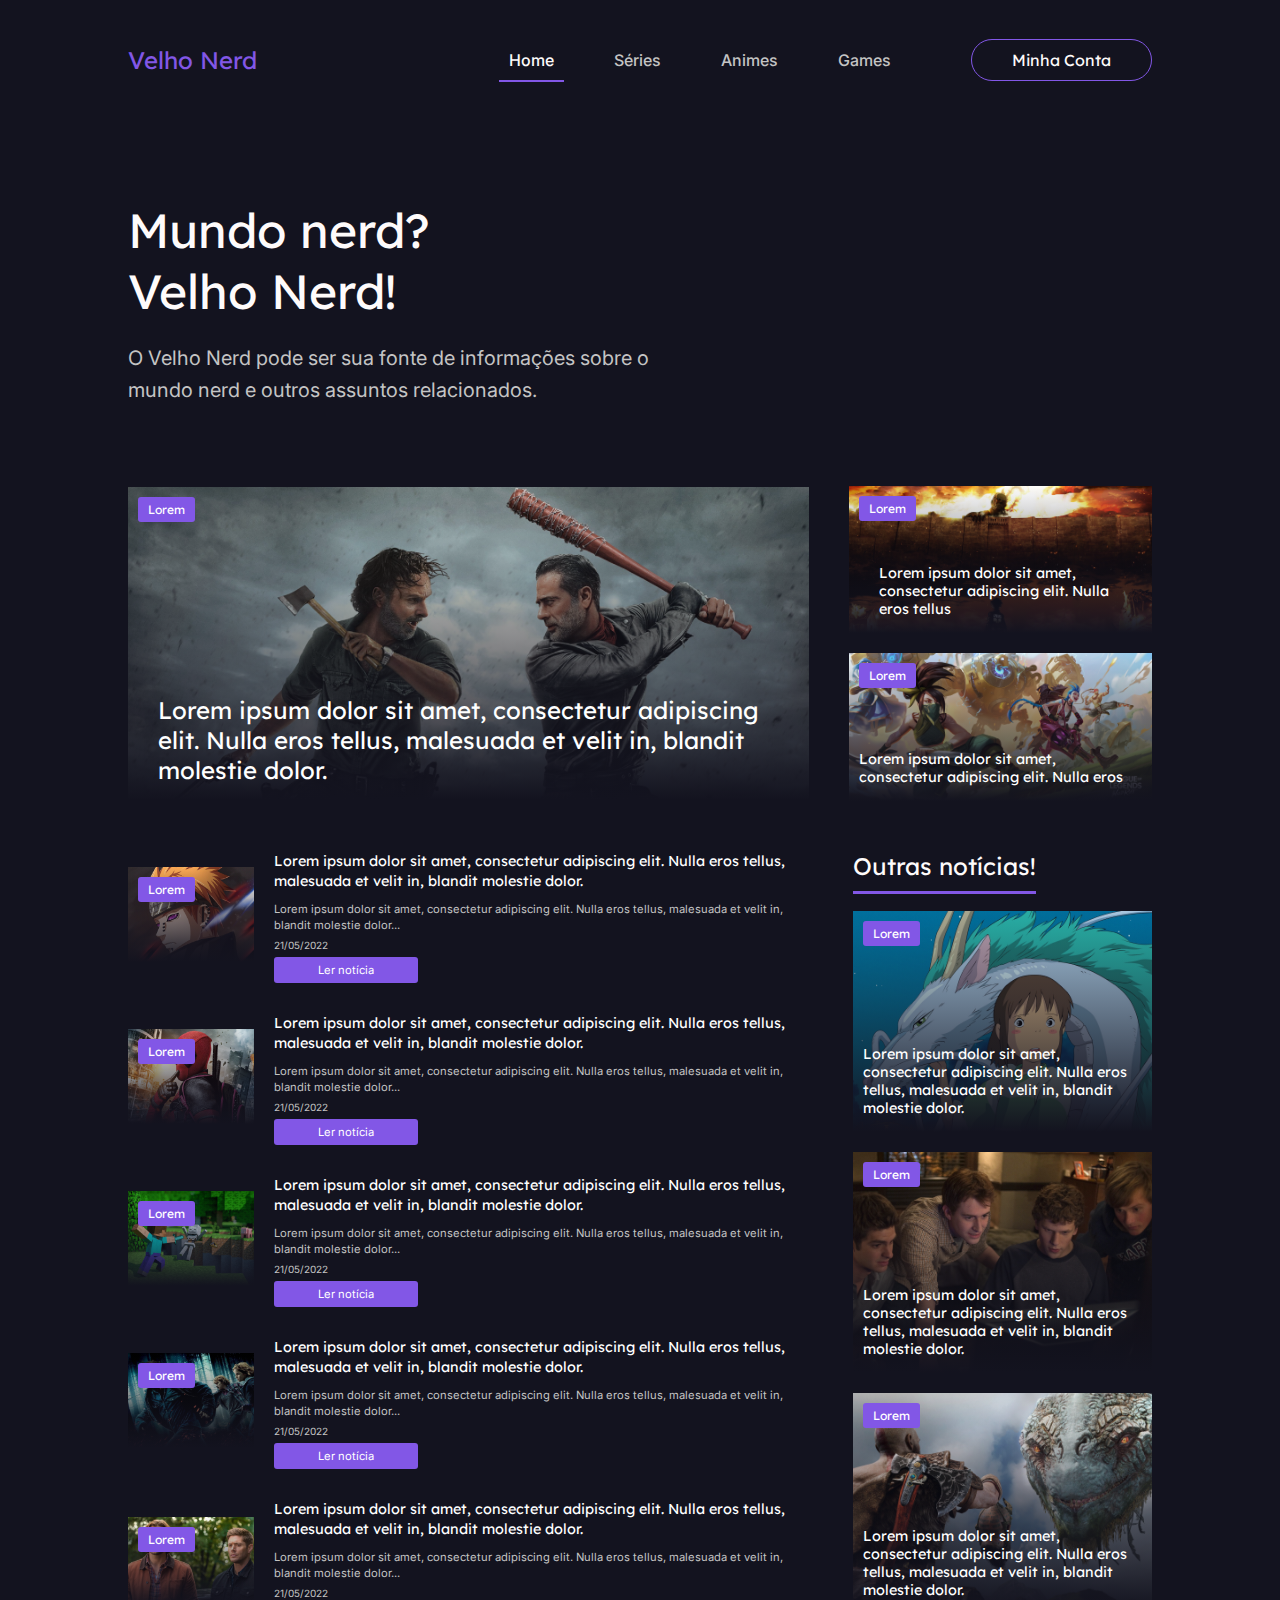
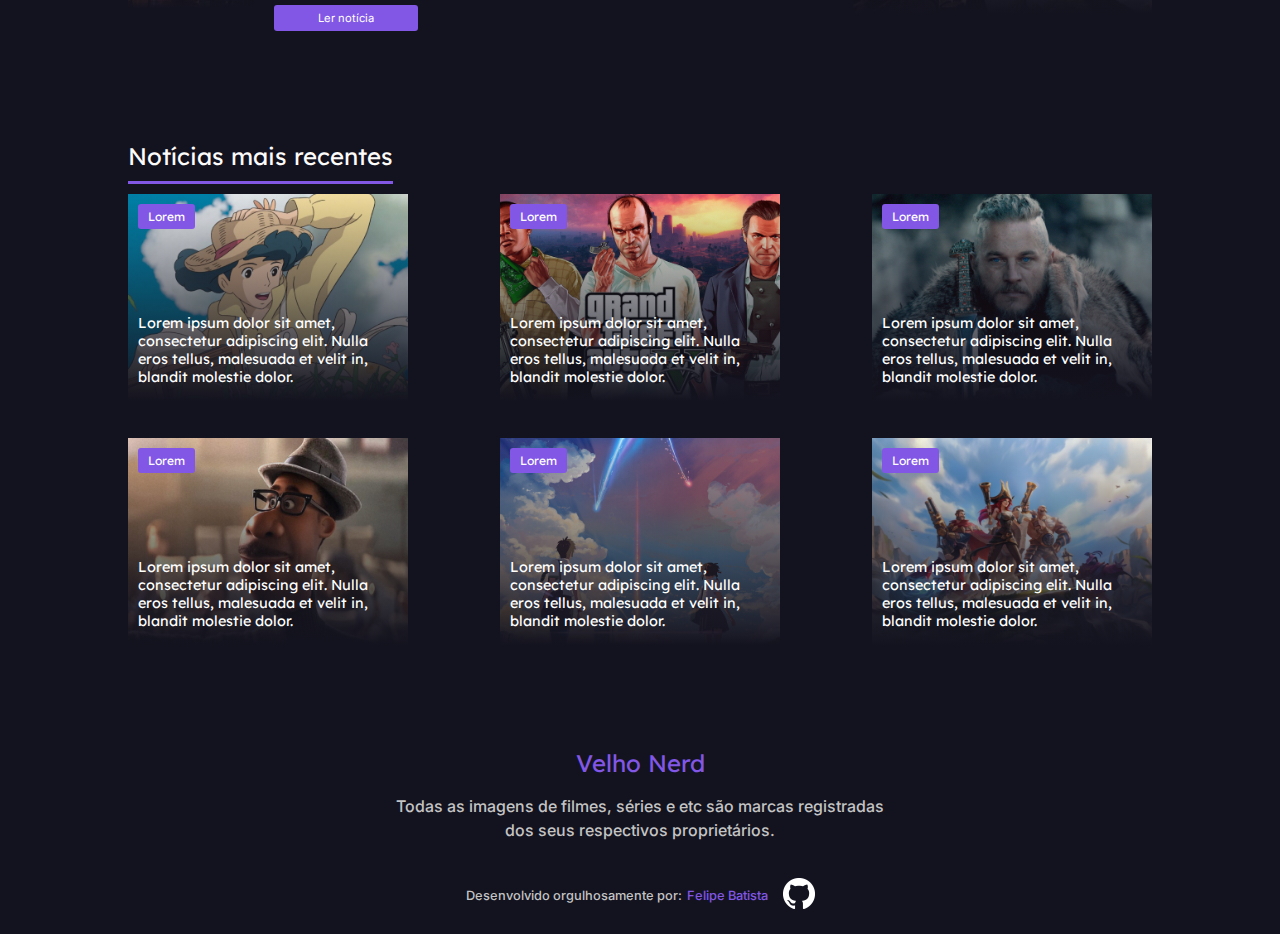
<file: index.html>
<!DOCTYPE html>
<html lang="pt-br">

<head>
  <meta charset="UTF-8">
  <meta http-equiv="X-UA-Compatible" content="IE=edge">
  <meta name="viewport" content="width=device-width, initial-scale=1.0">
  <title>Velho Nerd | Legal é ser Nerd!</title>
  <link rel="stylesheet" href="./styles/style.css">
</head>

<body>
  <header>
    <div class="header container">
      <span class="logo logo-text"><a href="./index.html">Velho Nerd</a></span>
      <div id="mobile-menu" class="header-menu-area">
        <ul id="mobile-menu-list" class="header-menu-list">
          <li class="header-menu-item header-menu-selected-text"><a href="./index.html" class="menu-item-selected">Home</a></li>
          <li class="header-menu-item header-menu-text"><a href="./pages/series.html" class="menu-item">Séries</a></li>
          <li class="header-menu-item header-menu-text"><a href="./pages/animes.html" class="menu-item">Animes</a></li>
          <li class="header-menu-item header-menu-text"><a href="./pages/games.html" class="menu-item">Games</a></li>
        </ul>
        <button><a class="header-btn" href="#" data-modal="abrir">Minha Conta</a></button>
      </div>
      <div class="hamburguer-menu"><img src="./images/menu-hamb.png" alt="menu de navegação"></div>
    </div>
  </header>
  <main>
    <section class="container intro">
      <h1>Mundo nerd? Velho Nerd!</h1>
      <h2>O Velho Nerd pode ser sua fonte de informações sobre o mundo nerd e outros assuntos relacionados.</h2>
    </section>
    <section class="articles container">
      <section class="front-articles">
        <a href="./pages/news/newsWD.html" class="front-article mask-image" data-key="0">
          <img src="./images/articles/walkingDead.png" alt="">
          <h4 class="top-left-side article-top-text">Lorem</h4>
          <h3 class="bottom-left">Lorem ipsum dolor sit amet, consectetur adipiscing elit. Nulla eros tellus, malesuada et velit in, blandit molestie dolor.</h3>
        </a>
        <aside class="article-aside">
          <a href="./pages/error.html" class="article mask-image" data-key="1">
            <img src="./images/articles/titan.png" alt="">
            <h4 class="top-left-side article-top-text">Lorem</h4>
            <h3 class="bottom-left article-main-text">Lorem ipsum dolor sit amet, consectetur adipiscing elit. Nulla eros tellus</h3>
          </a>
          <a href="./pages/error.html" class="article mask-image">
            <img src="./images/articles/lol.png" alt="">
            <h4 class="top-left-side article-top-text">Lorem</h4>
            <h3 class="bottom-left-side article-main-text">Lorem ipsum dolor sit amet, consectetur adipiscing elit. Nulla eros </h3>
          </a>
        </aside>
      </section>
      <section class="main-article-section">
        <div>
          <ul class="main-itens">
            <li class="main-news">
              <div class="mask-image">
                <img src="./images/articles/mainArticle/naruto.png" alt="">
                <h4 class="top-left-side article-top-text">Lorem</h4>
              </div>
              <div class="main-news-text">
                <h3 class="article-main-text">Lorem ipsum dolor sit amet, consectetur adipiscing elit. Nulla eros tellus, malesuada et velit in, blandit molestie dolor.</h3>
                <h4 class="article-second-text">Lorem ipsum dolor sit amet, consectetur adipiscing elit. Nulla eros tellus, malesuada et velit in, blandit molestie dolor...</h4>
                <span class="article-date">21/05/2022</span>
                <button><a href="./pages/error.html">Ler notícia</a></button>
              </div>
            </li>
            <li class="main-news">
              <div class="mask-image">
                <img src="./images/articles/mainArticle/deadPool.png" alt="">
                <h4 class="top-left-side article-top-text">Lorem</h4>
              </div>
              <div class="main-news-text">
                <h3 class="article-main-text">Lorem ipsum dolor sit amet, consectetur adipiscing elit. Nulla eros tellus, malesuada et velit in, blandit molestie dolor.</h3>
                <h4 class="article-second-text">Lorem ipsum dolor sit amet, consectetur adipiscing elit. Nulla eros tellus, malesuada et velit in, blandit molestie dolor...</h4>
                <span class="article-date">21/05/2022</span>
                <button><a href="./pages/error.html">Ler notícia</a></button>
              </div>
            </li>
            <li class="main-news">
              <div class="mask-image">
                <img src="./images/articles/mainArticle/minecraft.png" alt="">
                <h4 class="top-left-side article-top-text">Lorem</h4>
              </div>
              <div class="main-news-text">
                <h3 class="article-main-text">Lorem ipsum dolor sit amet, consectetur adipiscing elit. Nulla eros tellus, malesuada et velit in, blandit molestie dolor.</h3>
                <h4 class="article-second-text">Lorem ipsum dolor sit amet, consectetur adipiscing elit. Nulla eros tellus, malesuada et velit in, blandit molestie dolor...</h4>
                <span class="article-date">21/05/2022</span>
                <button><a href="./pages/error.html">Ler notícia</a></button>
              </div>
            </li>
            <li class="main-news">
              <div class="mask-image">
                <img src="./images/articles/mainArticle/harryPotter.png" alt="">
                <h4 class="top-left-side article-top-text">Lorem</h4>
              </div>
              <div class="main-news-text">
                <h3 class="article-main-text">Lorem ipsum dolor sit amet, consectetur adipiscing elit. Nulla eros tellus, malesuada et velit in, blandit molestie dolor.</h3>
                <h4 class="article-second-text">Lorem ipsum dolor sit amet, consectetur adipiscing elit. Nulla eros tellus, malesuada et velit in, blandit molestie dolor...</h4>
                <span class="article-date">21/05/2022</span>
                <button><a href="./pages/error.html">Ler notícia</a></button>
              </div>
            </li>
            <li class="main-news">
              <div class="mask-image">
                <img src="./images/articles/mainArticle/supernatural 1.png" alt="">
                <h4 class="top-left-side article-top-text">Lorem</h4>
              </div>
              <div class="main-news-text">
                <h3 class="article-main-text">Lorem ipsum dolor sit amet, consectetur adipiscing elit. Nulla eros tellus, malesuada et velit in, blandit molestie dolor.</h3>
                <h4 class="article-second-text">Lorem ipsum dolor sit amet, consectetur adipiscing elit. Nulla eros tellus, malesuada et velit in, blandit molestie dolor...</h4>
                <span class="article-date">21/05/2022</span>
                <button><a href="./pages/error.html">Ler notícia</a></button>
              </div>
            </li>
            <li class="main-news">
              <div class="mask-image">
                <img src="./images/articles/mainArticle/naruto.png" alt="">
                <h4 class="top-left-side article-top-text">Lorem</h4>
              </div>
              <div class="main-news-text">
                <h3 class="article-main-text">Lorem ipsum dolor sit amet, consectetur adipiscing elit. Nulla eros tellus, malesuada et velit in, blandit molestie dolor.</h3>
                <h4 class="article-second-text">Lorem ipsum dolor sit amet, consectetur adipiscing elit. Nulla eros tellus, malesuada et velit in, blandit molestie dolor...</h4>
                <span class="article-date">21/05/2022</span>
                <button><a href="./pages/error.html">Ler notícia</a></button>
              </div>
            </li>
            <li class="main-news">
              <div class="mask-image">
                <img src="./images/articles/mainArticle/minecraft.png" alt="">
                <h4 class="top-left-side article-top-text">Lorem</h4>
              </div>
              <div class="main-news-text">
                <h3 class="article-main-text">Lorem ipsum dolor sit amet, consectetur adipiscing elit. Nulla eros tellus, malesuada et velit in, blandit molestie dolor.</h3>
                <h4 class="article-second-text">Lorem ipsum dolor sit amet, consectetur adipiscing elit. Nulla eros tellus, malesuada et velit in, blandit molestie dolor...</h4>
                <span class="article-date">21/05/2022</span>
                <button><a href="./pages/error.html">Ler notícia</a></button>
              </div>
            </li>
            <li class="main-news">
              <div class="mask-image">
                <img src="./images/articles/mainArticle/deadPool.png" alt="">
                <h4 class="top-left-side article-top-text">Lorem</h4>
              </div>
              <div class="main-news-text">
                <h3 class="article-main-text">Lorem ipsum dolor sit amet, consectetur adipiscing elit. Nulla eros tellus, malesuada et velit in, blandit molestie dolor.</h3>
                <h4 class="article-second-text">Lorem ipsum dolor sit amet, consectetur adipiscing elit. Nulla eros tellus, malesuada et velit in, blandit molestie dolor...</h4>
                <span class="article-date">21/05/2022</span>
                <button><a href="./pages/error.html">Ler notícia</a></button>
              </div>
            </li>
            <li class="main-news">
              <div class="mask-image">
                <img src="./images/articles/mainArticle/naruto.png" alt="">
                <h4 class="top-left-side article-top-text">Lorem</h4>
              </div>
              <div class="main-news-text">
                <h3 class="article-main-text">Lorem ipsum dolor sit amet, consectetur adipiscing elit. Nulla eros tellus, malesuada et velit in, blandit molestie dolor.</h3>
                <h4 class="article-second-text">Lorem ipsum dolor sit amet, consectetur adipiscing elit. Nulla eros tellus, malesuada et velit in, blandit molestie dolor...</h4>
                <span class="article-date">21/05/2022</span>
                <button><a href="./pages/error.html">Ler notícia</a></button>
              </div>
            </li>
            <li class="main-news">
              <div class="mask-image">
                <img src="./images/articles/mainArticle/supernatural 1.png" alt="">
                <h4 class="top-left-side article-top-text">Lorem</h4>
              </div>
              <div class="main-news-text">
                <h3 class="article-main-text">Lorem ipsum dolor sit amet, consectetur adipiscing elit. Nulla eros tellus, malesuada et velit in, blandit molestie dolor.</h3>
                <h4 class="article-second-text">Lorem ipsum dolor sit amet, consectetur adipiscing elit. Nulla eros tellus, malesuada et velit in, blandit molestie dolor...</h4>
                <span class="article-date">21/05/2022</span>
                <button><a href="./pages/error.html">Ler notícia</a></button>
              </div>
            </li>
            <li class="main-news">
              <div class="mask-image">
                <img src="./images/articles/mainArticle/minecraft.png" alt="">
                <h4 class="top-left-side article-top-text">Lorem</h4>
              </div>
              <div class="main-news-text">
                <h3 class="article-main-text">Lorem ipsum dolor sit amet, consectetur adipiscing elit. Nulla eros tellus, malesuada et velit in, blandit molestie dolor.</h3>
                <h4 class="article-second-text">Lorem ipsum dolor sit amet, consectetur adipiscing elit. Nulla eros tellus, malesuada et velit in, blandit molestie dolor...</h4>
                <span class="article-date">21/05/2022</span>
                <button><a href="./pages/error.html">Ler notícia</a></button>
              </div>
            </li>
          </ul>
        </div>
        <aside class="main-article-aside">
          <h2 class="article-tile">Outras notícias!</h2>
          <aside class="main-aside-itens">
            <a class="article mask-image" href="./pages/news/news.html">
              <img src="./images/aside/Chihiro.png" alt="">
              <h4 class="top-left-side article-top-text">Lorem</h4>
              <h3 class="bottom-left-side article-main-text">Lorem ipsum dolor sit amet, consectetur adipiscing elit. Nulla eros tellus, malesuada et velit in, blandit molestie dolor.</h3>
            </a>
            <a class="article mask-image" href="./pages/error.html">
              <img src="./images/aside/aRedeSocial.png" alt="">
              <h4 class="top-left-side article-top-text">Lorem</h4>
              <h3 class="bottom-left-side article-main-text">Lorem ipsum dolor sit amet, consectetur adipiscing elit. Nulla eros tellus, malesuada et velit in, blandit molestie dolor.</h3>
            </a>

            <a class="article mask-image" href="./pages/error.html">
              <img src="./images/aside/godOfWar.png" alt="">
              <h4 class="top-left-side article-top-text">Lorem</h4>
              <h3 class="bottom-left-side article-main-text">Lorem ipsum dolor sit amet, consectetur adipiscing elit. Nulla eros tellus, malesuada et velit in, blandit molestie dolor.</h3>
            </a>
          </aside>
        </aside>
      </section>
    </section>
    <section class="container recent">
      <section class="recent-title">
        <h2 class="article-tile">Notícias mais recentes</h2>
      </section>
      <section class="recent-news" id="recent-news">
        <a href="/pages/news.html" class="article mask-image">
          <img src="./images/articles/recent/Naoko.png" alt="">
          <h4 class="top-left-side article-top-text">Lorem</h4>
          <h3 class="bottom-left-side article-main-text" id="article-text-container">Lorem ipsum dolor sit amet, consectetur adipiscing elit. Nulla eros tellus, malesuada et velit in, blandit molestie dolor.</h3>
        </a>
        <a href="./pages/error.html" class="article mask-image">
          <img src="./images/articles/recent/GTA-5.png" alt="">
          <h4 class="top-left-side article-top-text">Lorem</h4>
          <h3 class="bottom-left-side article-main-text" id="article-text-container">Lorem ipsum dolor sit amet, consectetur adipiscing elit. Nulla eros tellus, malesuada et velit in, blandit molestie dolor.</h3>
        </a>
        <a href="./pages/error.html" class="article mask-image">
          <img src="./images/articles/recent/Vikings.png" alt="">
          <h4 class="top-left-side article-top-text">Lorem</h4>
          <h3 class="bottom-left-side article-main-text" id="article-text-container">Lorem ipsum dolor sit amet, consectetur adipiscing elit. Nulla eros tellus, malesuada et velit in, blandit molestie dolor.</h3>
        </a>
        <a href="./pages/error.html" class="article mask-image">
          <img src="./images/articles/recent/soul.png" alt="">
          <h4 class="top-left-side article-top-text">Lorem</h4>
          <h3 class="bottom-left-side article-main-text" id="article-text-container">Lorem ipsum dolor sit amet, consectetur adipiscing elit. Nulla eros tellus, malesuada et velit in, blandit molestie dolor.</h3>
        </a>
        <a href="./pages/error.html" class="article mask-image">
          <img src="./images/articles/recent/your-name-21.png" alt="">
          <h4 class="top-left-side article-top-text">Lorem</h4>
          <h3 class="bottom-left-side article-main-text" id="article-text-container">Lorem ipsum dolor sit amet, consectetur adipiscing elit. Nulla eros tellus, malesuada et velit in, blandit molestie dolor.</h3>
        </a>
        <a href="./pages/error.html" class="article mask-image">
          <img src="./images/articles/recent/key-visual.png" alt="">
          <h4 class="top-left-side article-top-text">Lorem</h4>
          <h3 class="bottom-left-side article-main-text" id="article-text-container">Lorem ipsum dolor sit amet, consectetur adipiscing elit. Nulla eros tellus, malesuada et velit in, blandit molestie dolor.</h3>
        </a>
      </section>
    </section>
  </main>
  <footer>
    <ul>
      <li><span class="logo logo-text"><a href="./index.html">Velho Nerd</a></span></li>
      <li>
        <p>Todas as imagens de filmes, séries e etc são marcas registradas dos seus respectivos proprietários.</p>
      </li>
      <li class="footer-dev">
        <p class="developer">Desenvolvido orgulhosamente por: <a href="https://felipe2077.github.io/portifolio/" target="_blank">Felipe Batista</a> <a href="https://github.com/Felipe2077" target="_blank"></p><img src="./images/gitHub.png" alt=""></a>
      </li>
    </ul>
  </footer>
  <section class="modal-container" data-modal="container">
    <div class="modal">
      <button data-modal="fechar" class="fechar">X</button>
      <form action="">
        <label for="email">E-mail</label>
        <input type="text" form="email" id="email">
        <label for="senha">Senha</label>
        <input type="password" form="senha" id="senha">
        <button type="submit">Entrar</button>
      </form>
    </div>
  </section>

  <script type="module" src="./script/script.js"></script>
</body>

</html>
</file>
<file: styles/style.css>
@import url(./global/global.css);
@import url(./global/typography.css);
@import url(./global/reset.css);
@import url(./index-sections/header.css);
@import url(./index-sections/intro.css);
@import url(./index-sections/topArticles.css);
@import url(./index-sections/mainArticles.css);
@import url(./components/article.css);
@import url(./index-sections/recent.css);
@import url(./index-sections/footer.css);
@import url(./pages/news.css);
@import url(./pages/series.css);
@import url(./pages/animes.css);
@import url(./pages/games.css);
@import url(./pages/error.css);
@import url(./index-sections/modal.css);
</file>
